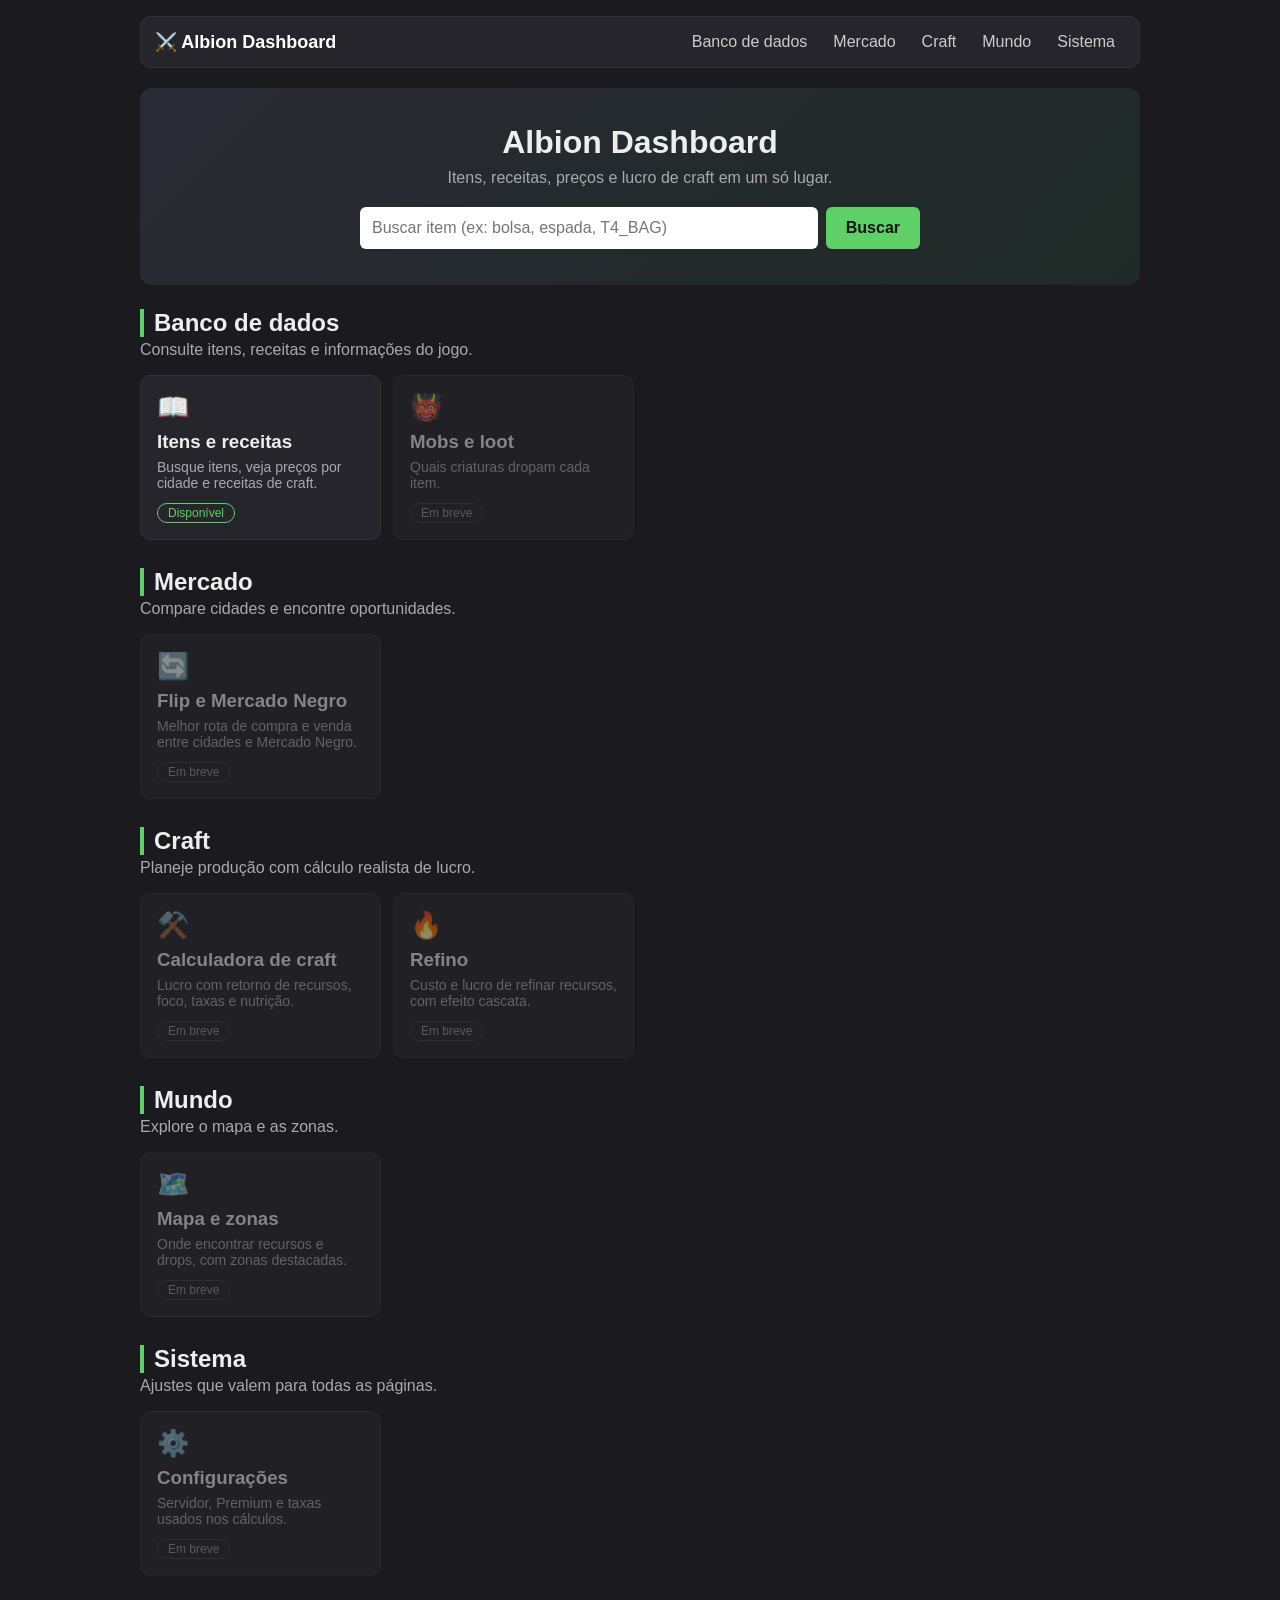
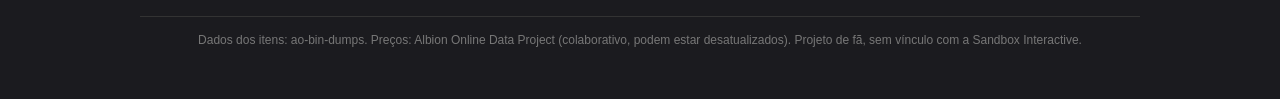
<file: index.html>
<!DOCTYPE html>
<html lang="pt-BR">
<head>
  <meta charset="UTF-8">
  <meta name="viewport" content="width=device-width, initial-scale=1">
  <title>Albion Dashboard</title>
  <link rel="stylesheet" href="css/estilo.css">
</head>
<body>
  <nav id="menu"></nav>

  <section class="hero">
    <h1>Albion Dashboard</h1>
    <p>Itens, receitas, preços e lucro de craft em um só lugar.</p>
    <form id="formBusca" class="busca-hero">
      <input id="buscaHome" placeholder="Buscar item (ex: bolsa, espada, T4_BAG)" autocomplete="off">
      <button type="submit">Buscar</button>
    </form>
  </section>

  <main id="secoes"></main>

  <p class="rodape">
    Dados dos itens: ao-bin-dumps. Preços: Albion Online Data Project (colaborativo, podem estar desatualizados).
    Projeto de fã, sem vínculo com a Sandbox Interactive.
  </p>

  <script src="js/comum.js"></script>
  <script>
    montarMenu("index");
    montarSecoes();
    iniciarBuscaHome();
  </script>
</body>
</html>
</file>
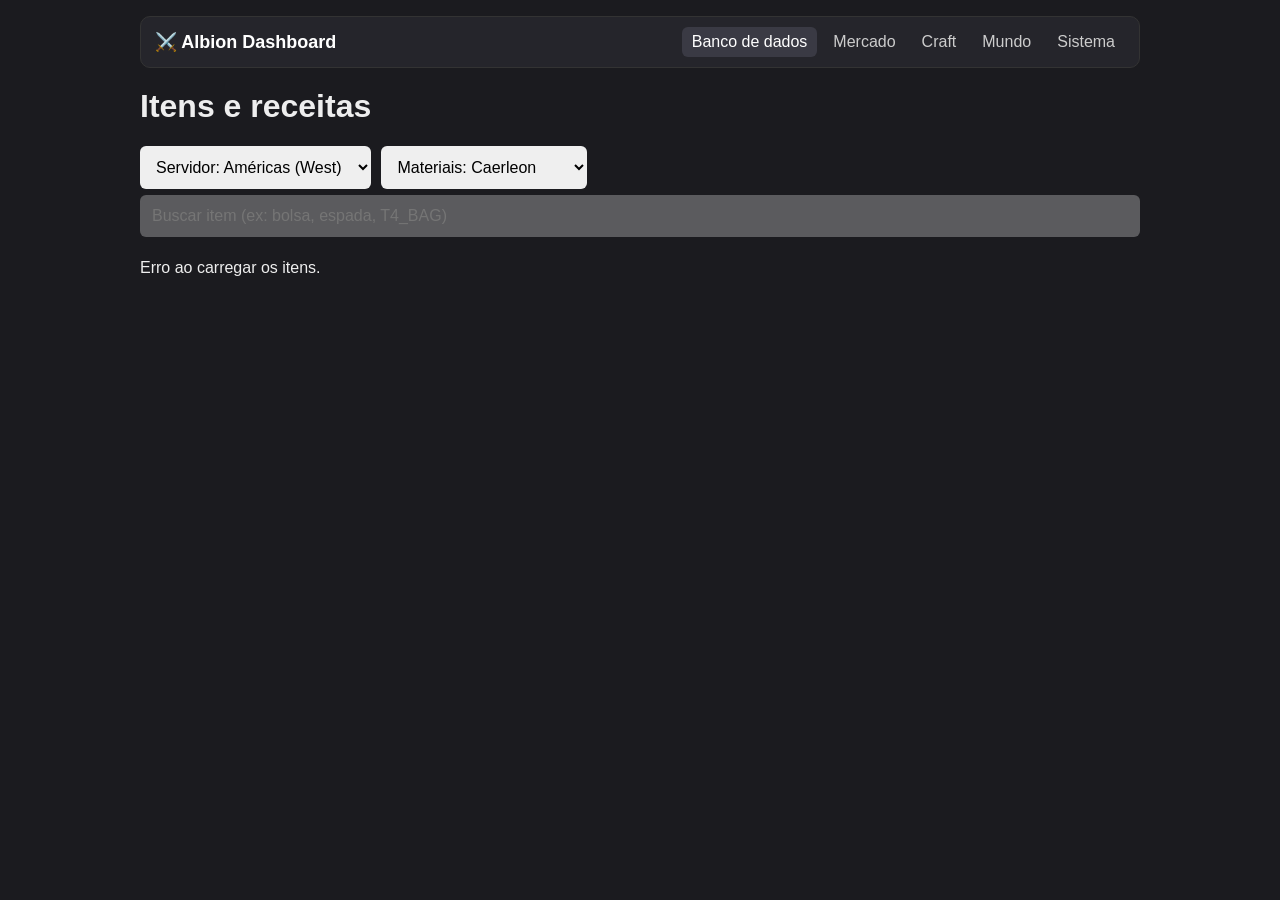
<file: itens.html>
<!DOCTYPE html>
<html lang="pt-BR">
<head>
  <meta charset="UTF-8">
  <meta name="viewport" content="width=device-width, initial-scale=1">
  <title>Itens e receitas - Albion Dashboard</title>
  <link rel="stylesheet" href="css/estilo.css">
</head>
<body>
  <nav id="menu"></nav>
  <h1>Itens e receitas</h1>

  <select id="servidor">
    <option value="west">Servidor: Américas (West)</option>
    <option value="europe">Servidor: Europa</option>
    <option value="east">Servidor: Ásia (East)</option>
  </select>
  <select id="cidadeCompra">
    <option value="Caerleon">Materiais: Caerleon</option>
    <option value="Bridgewatch">Materiais: Bridgewatch</option>
    <option value="Fort Sterling">Materiais: Fort Sterling</option>
    <option value="Lymhurst">Materiais: Lymhurst</option>
    <option value="Martlock">Materiais: Martlock</option>
    <option value="Thetford">Materiais: Thetford</option>
    <option value="Brecilien">Materiais: Brecilien</option>
  </select>
  <input id="busca" placeholder="Buscar item (ex: bolsa, espada, T4_BAG)" disabled>

  <div id="precos" class="caixa" hidden></div>
  <div id="receita" class="caixa" hidden></div>
  <p id="aviso">Carregando itens... (pode levar alguns segundos)</p>
  <div id="lista"></div>

  <script src="js/comum.js"></script>
  <script src="js/itens.js"></script>
</body>
</html>
</file>
<file: css/estilo.css>
body { font-family: Arial, sans-serif; background: #1b1b1f; color: #eee; max-width: 1000px; margin: 0 auto; padding: 16px 20px 40px; }
h1 { margin-top: 0; }
.sub { color: #aaa; margin-top: 0; }

/* Barra superior */
#menu { display: flex; flex-wrap: wrap; align-items: center; justify-content: space-between; gap: 10px; background: #25252b; border: 1px solid #333; border-radius: 10px; padding: 10px 14px; margin-bottom: 20px; }
#menu .marca { font-weight: bold; font-size: 18px; color: #fff; text-decoration: none; }
#menu .links { display: flex; flex-wrap: wrap; gap: 6px; }
#menu .links a { color: #ccc; text-decoration: none; padding: 6px 10px; border-radius: 6px; }
#menu .links a:hover, #menu .links a.ativo { background: #3a3a44; color: #fff; }

/* Destaque com busca */
.hero { text-align: center; padding: 36px 12px; margin-bottom: 24px; border-radius: 12px; background: linear-gradient(135deg, #2a2a34, #1f2a26); }
.hero h1 { font-size: 32px; margin-bottom: 8px; }
.hero p { color: #aaa; margin: 0 0 20px; }
.busca-hero { display: flex; gap: 8px; max-width: 560px; margin: 0 auto; }
.busca-hero input { flex: 1; width: auto; margin: 0; }
.busca-hero button { padding: 12px 20px; font-size: 16px; border: none; border-radius: 6px; background: #5fd068; color: #111; font-weight: bold; cursor: pointer; }

/* Seções e cards */
.secao { margin-bottom: 28px; scroll-margin-top: 16px; }
.secao h2 { margin-bottom: 4px; border-left: 4px solid #5fd068; padding-left: 10px; }
.cards { display: grid; grid-template-columns: repeat(auto-fill, minmax(230px, 1fr)); gap: 12px; margin-top: 12px; }
.card { display: block; background: #25252b; border: 1px solid #333; border-radius: 10px; padding: 16px; color: #eee; text-decoration: none; }
a.card:hover { border-color: #5fd068; background: #2a2a30; }
.card .icone { font-size: 26px; }
.card h3 { margin: 8px 0 6px; }
.card p { margin: 0; color: #aaa; font-size: 14px; }
.card.em-breve { opacity: 0.5; }
.etiqueta { display: inline-block; margin-top: 12px; font-size: 12px; color: #999; border: 1px solid #444; border-radius: 20px; padding: 2px 10px; }
.etiqueta.ok { color: #5fd068; border-color: #5fd068; }

.rodape { color: #777; font-size: 12px; text-align: center; margin-top: 40px; border-top: 1px solid #333; padding-top: 16px; }

/* Formulários */
input, select { padding: 12px; font-size: 16px; border-radius: 6px; border: none; box-sizing: border-box; margin: 0 6px 6px 0; }
input { width: 100%; }

/* Lista de itens */
.item { display: flex; align-items: center; gap: 12px; padding: 8px; border-bottom: 1px solid #333; cursor: pointer; }
.item:hover { background: #2a2a30; }
.item img { width: 48px; height: 48px; }
.id { color: #999; font-size: 12px; }

/* Caixas e tabelas */
.caixa { background: #25252b; border-radius: 8px; padding: 12px; margin: 16px 0; }
table { width: 100%; border-collapse: collapse; margin-top: 8px; }
th, td { text-align: left; padding: 6px 8px; border-bottom: 1px solid #333; }
th { color: #aaa; font-size: 13px; }
td img { width: 28px; height: 28px; vertical-align: middle; margin-right: 6px; }
.melhor { color: #5fd068; font-weight: bold; }
.nota { color: #999; font-size: 12px; margin-top: 8px; }
</file>
